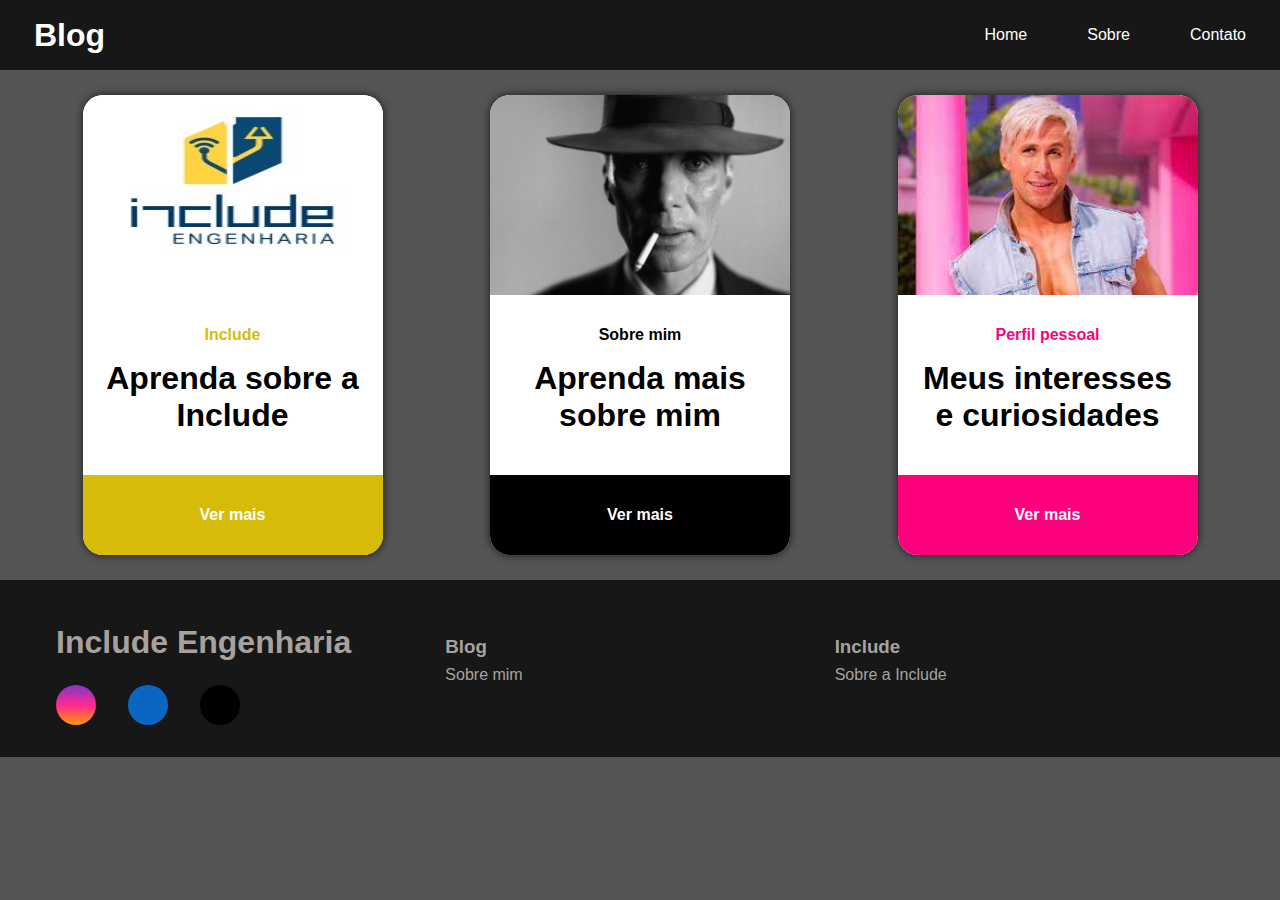
<file: index.html>
<!DOCTYPE html>
<html lang="pt-br">
<head>
    <meta charset="UTF-8">
    <meta name="viewport" content="width=device-width, initial-scale=1.0">
    <title>Meu blog</title>
    <link rel="stylesheet" href="https://cdnjs.cloudflare.com/ajax/libs/font-awesome/6.4.2/css/all.min.css" integrity="sha512-z3gLpd7yknf1YoNbCzqRKc4qyor8gaKU1qmn+CShxbuBusANI9QpRohGBreCFkKxLhei6S9CQXFEbbKuqLg0DA==" crossorigin="anonymous" referrerpolicy="no-referrer" />
    <link rel="stylesheet" href="style.css" type="text/css"></link>
    <link rel="stylesheet" href="footer.css" type="text/css"></link>
    <link rel="stylesheet" href="container.css" type="text/css"></link>
</head>
<body>
    <header>

        <nav class="navbar">
            <a href="*" class="logo">Blog</a>
            <ul class="nav-menu">
                <li class="nav-item"><a href="index.html" class="nav-link">Home</a></li>
                <li class="nav-item"><a href="sobre.html" class="nav-link">Sobre</a></li>
                <li class="nav-item"><a href="contato.html" class="nav-link">Contato</a></li>
            </ul>
            <div class="hamburger">
            <span class="bar"></span> 
            <span class="bar"></span> 
            <span class="bar"></span> 
            </div>
        </nav>    
    </header>

    <div class="container">
        <!-- Card 1 -->
        <div class="card card-1">
            <div class="card-header">
                <img src="./imagens/include.jpg" class="card-img" />
            </div>

            <div class="card-body">
                <h3 class="card-local">Include</h3>
                <h2 class="card-titulo">Aprenda sobre a Include</h2>
                <p class="card-texto">
                  
                </p>
            </div>

            <div class="card-footer">
                <a href="sobre.html" id="a_do_card-1">Ver mais</a>
            </div>

        </div>
        <!-- Card 1 -->

        <div class="card card-2">
            <div class="card-header">
                <img src="./imagens/oppen.jpg" class="card-img" />
            </div>

            <div class="card-body">
                <h3 class="card-local">Sobre mim</h3>
                <h2 class="card-titulo">Aprenda mais sobre mim</h2>
                <p class="card-texto">
                   
                </p>
            </div>

            <div class="card-footer">
                <a href="sobre-mim.html" id="a_do_card-2">Ver mais</a>
            </div>

        </div>

        <div class="card card-3">
            <div class="card-header">
                
                <img src="./imagens/ken.jpg" class="card-img" />
            </div>

            <div class="card-body">
                <h3 class="card-local">Perfil pessoal</h3>
                <h2 class="card-titulo">Meus interesses e curiosidades</h2>
                <p class="card-texto">
                   
                </p>
            </div>

            <div class="card-footer">
                <a href="perfil-pessoal.html" id="a_do_card-3">Ver mais</a>
            </div>

        </div>
    </div>

    <footer>
        <div id="footer_content">
            <div id="footer_contacts">

                <h1>Include Engenharia</h1>
                <!-- <p>Auuuuuuuuuuuuu</p> -->

                <div id="footer_social_media">
                    <a href="https://www.instagram.com/engenhariainclude/" class="footer-link" id="instagram">
                        <i class="fa-brands fa-instagram"></i>
                    </a>

                    <a href="https://www.linkedin.com/company/include-engenharia" class="footer-link" id="whatsapp">
                        <i class="fa-brands fa-linkedin"></i>
                    </a>

                    <a href="https://github.com/Enio-Antonio" class="footer-link" id="github">
                        <i class="fa-brands fa-github"></i>
                    </a>
                </div>
            </div>

            <ul class="footer-list">
                <li>
                    <h3>Blog</h3>
                </li>
                <li>
                    <a href="sobre-mim.html" class="footer-link">Sobre mim</a>
                </li>
               
            </ul>

            <ul class="footer-list">
                <li>
                    <h3>Include</h3>
                </li>
                <li>
                    <a href="sobre.html" class="footer-link">Sobre a Include</a>
                </li>
                

            </ul>

            
        </div>    
    </footer>
    
    <script src="script.js"></script>
</body>
</html>
</file>
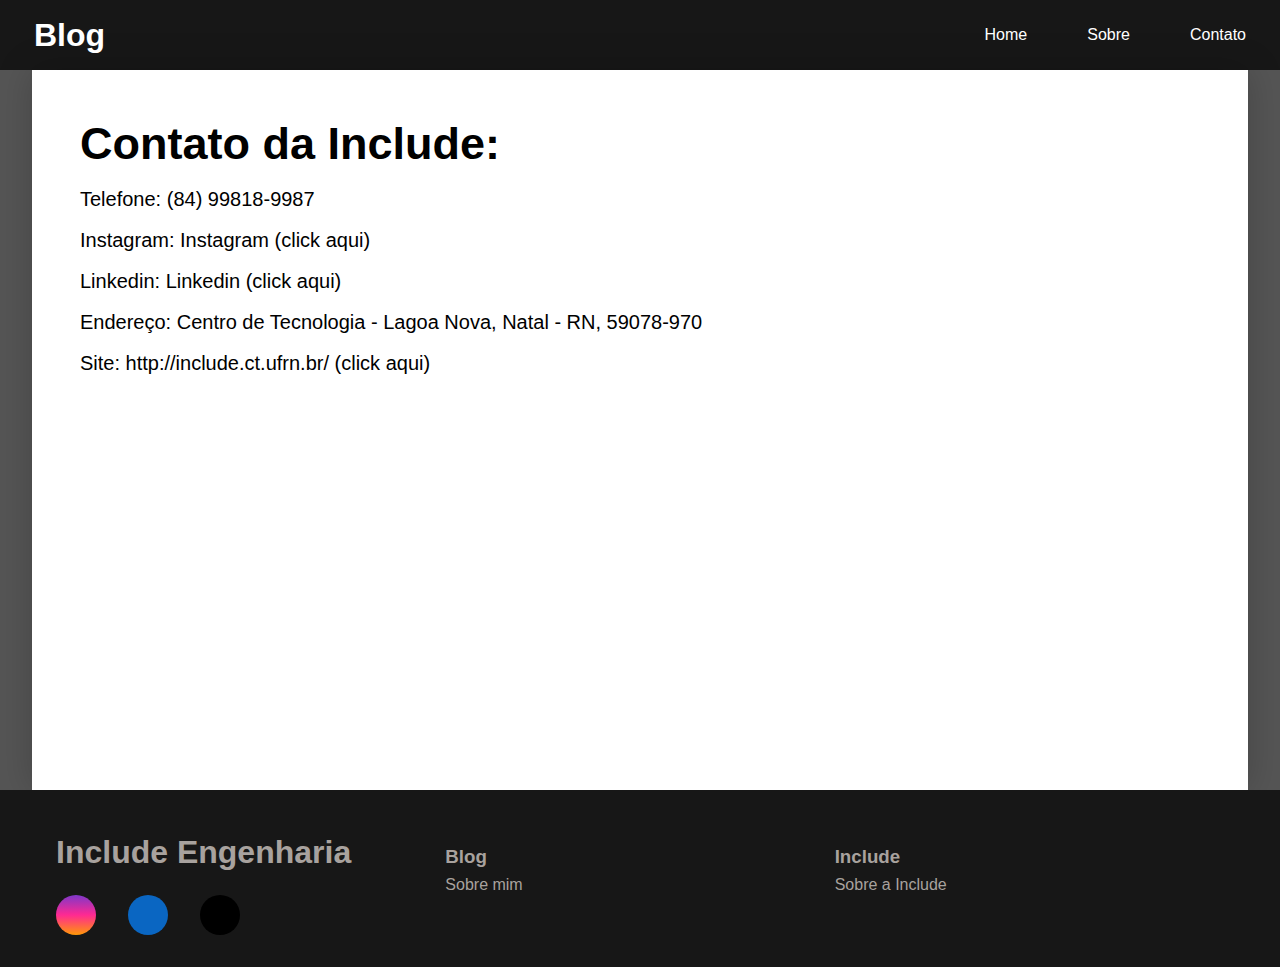
<file: contato.html>
<!DOCTYPE html>
<html lang="pt-br">
<head>
    <meta charset="UTF-8">
    <meta name="viewport" content="width=device-width, initial-scale=1.0">
    <title>Contato</title>
    <link rel="stylesheet" href="https://cdnjs.cloudflare.com/ajax/libs/font-awesome/6.4.2/css/all.min.css" integrity="sha512-z3gLpd7yknf1YoNbCzqRKc4qyor8gaKU1qmn+CShxbuBusANI9QpRohGBreCFkKxLhei6S9CQXFEbbKuqLg0DA==" crossorigin="anonymous" referrerpolicy="no-referrer" />
    <link rel="stylesheet" href="style.css" type="text/css">
    <link rel="stylesheet" href="textos.css" type="text/css">
    <link rel="stylesheet" href="footer.css" type="text/css">
</head>
<body>
    <header>
        <nav class="navbar">
            <a href="*" class="logo">Blog</a>
            <ul class="nav-menu">
                <li class="nav-item"><a href="index.html" class="nav-link">Home</a></li>
                <li class="nav-item"><a href="sobre.html" class="nav-link">Sobre</a></li>
                <li class="nav-item"><a href="contato.html" class="nav-link">Contato</a></li>
            </ul>
            <div class="hamburger">
            <span class="bar"></span> 
            <span class="bar"></span> 
            <span class="bar"></span> 
            </div>
        </nav>    
       </header>
    <div class="centraliza-container" id="texto">
        <article>
            <h1 id="h1-artigo">Contato da Include:</h1>
            <br>
            <p>Telefone: (84) 99818-9987 </p>
            <br>
            <p>Instagram: <a href="https://www.instagram.com/engenhariainclude/" class="a-do-contato">Instagram (click aqui)</a>
            </p>
            <br>
            <p>Linkedin: <a href="https://www.linkedin.com/company/include-engenharia" class="a-do-contato">Linkedin (click aqui)</a></p>
            <br>
            <p>Endereço: Centro de Tecnologia - Lagoa Nova, Natal - RN, 59078-970</p>
            <br>
            <p>Site: <a href="http://include.ct.ufrn.br/" class="a-do-contato" id="Site">http://include.ct.ufrn.br/ (click aqui)</a></p>

             
        </article>
       </div>   
       <footer>
        <div id="footer_content">
            <div id="footer_contacts">

                <h1>Include Engenharia</h1>
                <!-- <p>Auuuuuuuuuuuuu</p> -->

                <div id="footer_social_media">
                    <a href="https://www.instagram.com/engenhariainclude/" class="footer-link" id="instagram">
                        <i class="fa-brands fa-instagram"></i>
                    </a>

                    <a href="https://www.linkedin.com/company/include-engenharia" class="footer-link" id="whatsapp">
                        <i class="fa-brands fa-linkedin"></i>
                    </a>

                    <a href="https://github.com/Enio-Antonio" class="footer-link" id="github">
                        <i class="fa-brands fa-github"></i>
                    </a>
                </div>
            </div>

            <ul class="footer-list">
                <li>
                    <h3>Blog</h3>
                </li>
                <li>
                    <a href="sobre-mim.html" class="footer-link">Sobre mim</a>
                </li>
               
            </ul>

            <ul class="footer-list">
                <li>
                    <h3>Include</h3>
                </li>
                <li>
                    <a href="sobre.html" class="footer-link">Sobre a Include</a>
                </li>
                

            </ul>

        </div>    
    </footer> 
    
    <script src="script.js"></script>
</body>
</html>
</file>
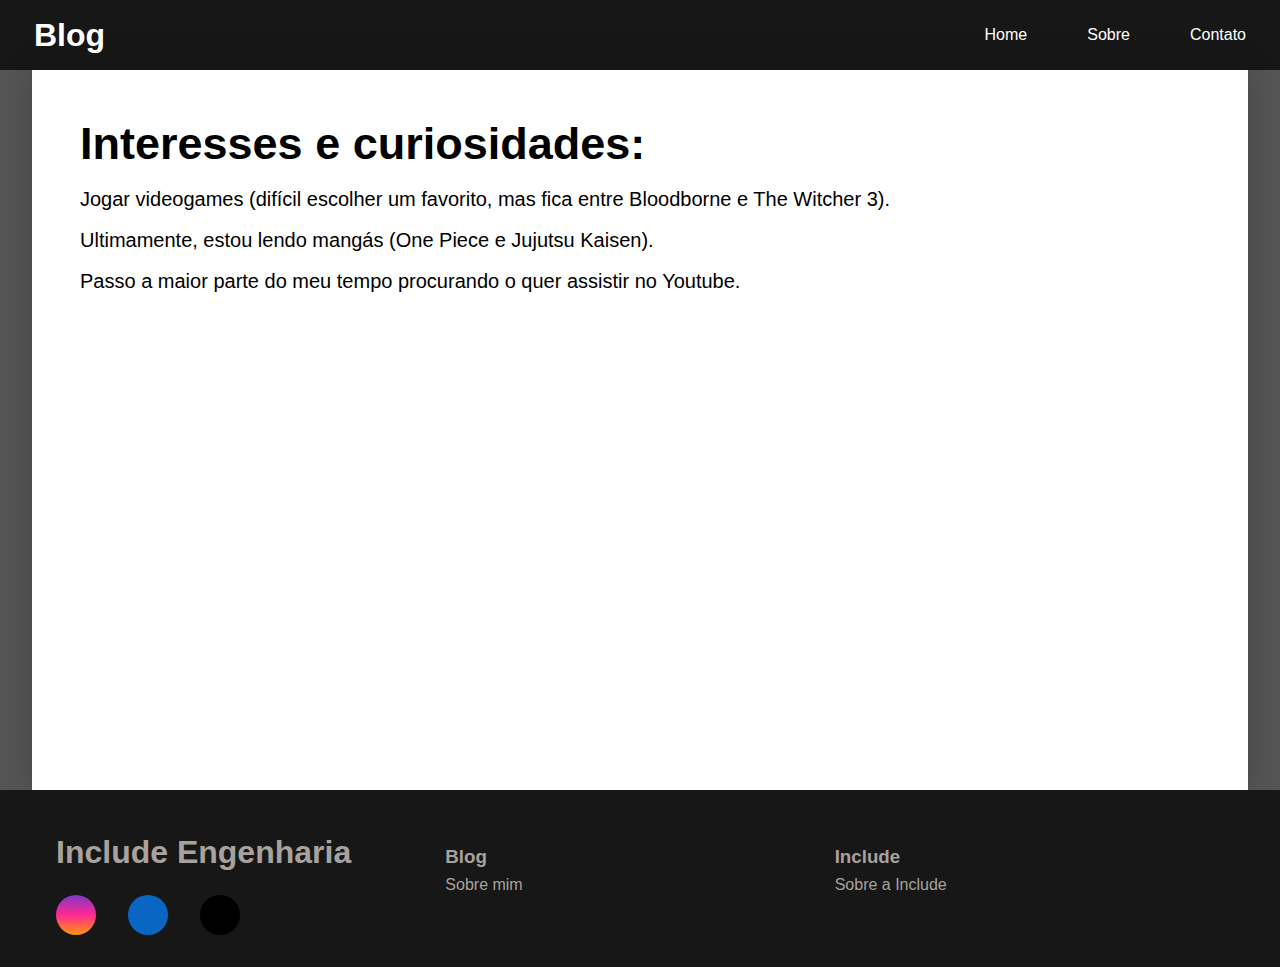
<file: perfil-pessoal.html>
<!DOCTYPE html>
<html lang="pt-br">
<head>
    <meta charset="UTF-8">
    <meta name="viewport" content="width=device-width, initial-scale=1.0">
    <title>Perfil pessoal</title>
    <link rel="stylesheet" href="https://cdnjs.cloudflare.com/ajax/libs/font-awesome/6.4.2/css/all.min.css" integrity="sha512-z3gLpd7yknf1YoNbCzqRKc4qyor8gaKU1qmn+CShxbuBusANI9QpRohGBreCFkKxLhei6S9CQXFEbbKuqLg0DA==" crossorigin="anonymous" referrerpolicy="no-referrer" />
    <link rel="stylesheet" href="style.css" type="text/css"></link>
    <link rel="stylesheet" href="footer.css" type="text/css"></link>
    <link rel="stylesheet" href="textos.css" type="text/css"></link>
</head>
<body>
    <header>
        <nav class="navbar">
            <a href="*" class="logo">Blog</a>
            <ul class="nav-menu">
                <li class="nav-item"><a href="index.html" class="nav-link">Home</a></li>
                <li class="nav-item"><a href="sobre.html" class="nav-link">Sobre</a></li>
                <li class="nav-item"><a href="contato.html" class="nav-link">Contato</a></li>
            </ul>
            <div class="hamburger">
            <span class="bar"></span> 
            <span class="bar"></span> 
            <span class="bar"></span> 
            </div>
        </nav>    
       </header>

    <div class="centraliza-container" id="texto">
        <article>
            <h1 id="h1-artigo">Interesses e curiosidades:</h1>
            <br>
            <p>Jogar videogames (difícil escolher um favorito, mas fica entre Bloodborne e The Witcher 3).</p>
            <br>
            <p>Ultimamente, estou lendo mangás (One Piece e Jujutsu Kaisen).</p>
            <br>
            <p>Passo a maior parte do meu tempo procurando o quer assistir no Youtube.</p>
        </article>    
       </div>
       
       <footer>
        <div id="footer_content">
            <div id="footer_contacts">

                <h1>Include Engenharia</h1>
                <!-- <p>Auuuuuuuuuuuuu</p> -->

                <div id="footer_social_media">
                    <a href="https://www.instagram.com/engenhariainclude/" class="footer-link" id="instagram">
                        <i class="fa-brands fa-instagram"></i>
                    </a>

                    <a href="https://www.linkedin.com/company/include-engenharia" class="footer-link" id="whatsapp">
                        <i class="fa-brands fa-linkedin"></i>
                    </a>

                    <a href="https://github.com/Enio-Antonio" class="footer-link" id="github">
                        <i class="fa-brands fa-github"></i>
                    </a>
                </div>
            </div>

            <ul class="footer-list">
                <li>
                    <h3>Blog</h3>
                </li>
                <li>
                    <a href="sobre-mim.html" class="footer-link">Sobre mim</a>
                </li>
               
            </ul>

            <ul class="footer-list">
                <li>
                    <h3>Include</h3>
                </li>
                <li>
                    <a href="sobre.html" class="footer-link">Sobre a Include</a>
                </li>
                

            </ul>

        </div>    
    </footer>

    <script src="script.js"></script>
</body>
</html>
</file>
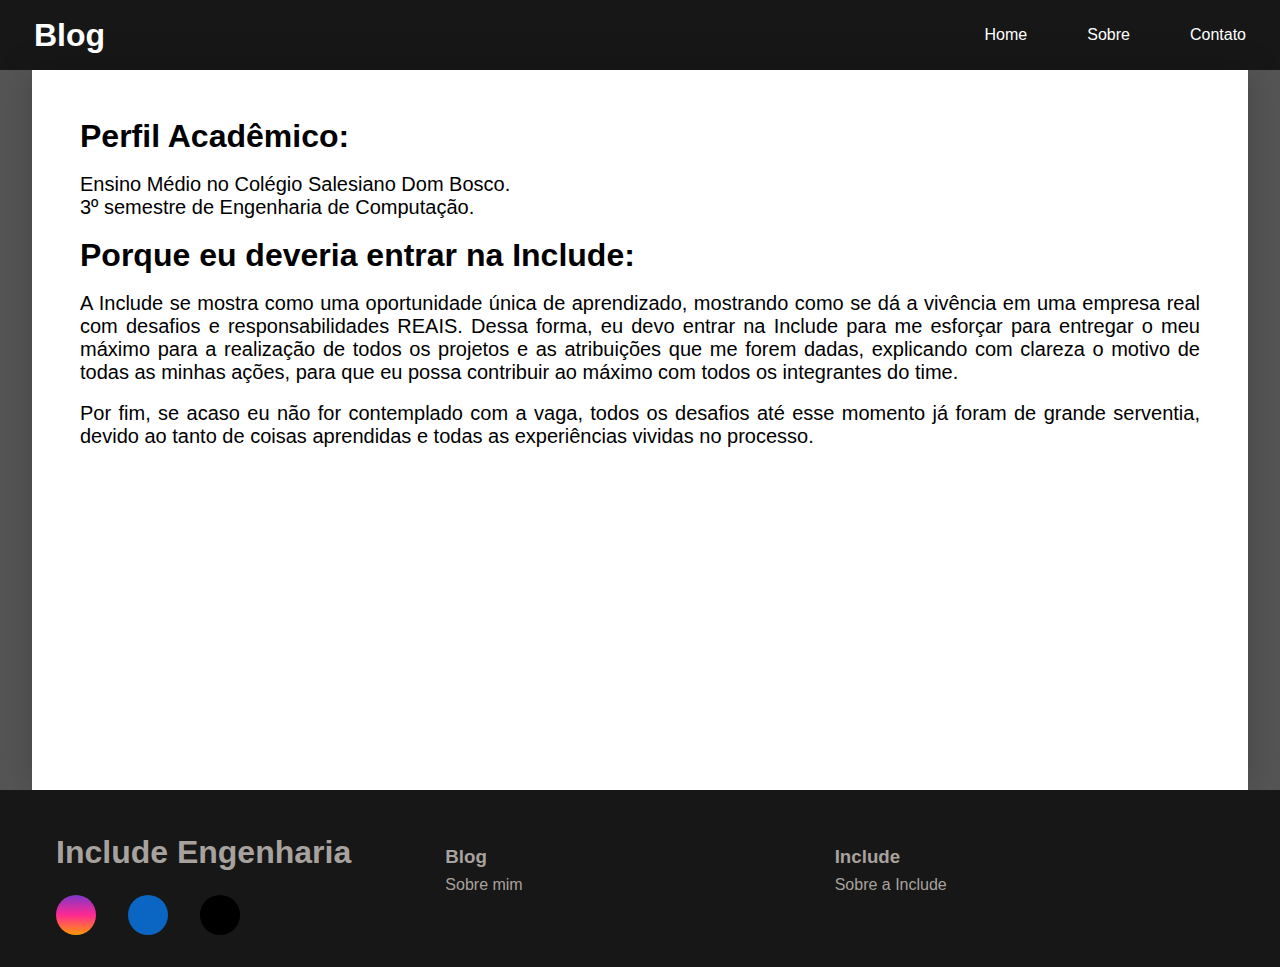
<file: sobre-mim.html>
<!DOCTYPE html>
<html lang="pt-br">
<head>
    <meta charset="UTF-8">
    <meta name="viewport" content="width=device-width, initial-scale=1.0">
    <title>Sobre mim</title>
    <link rel="stylesheet" href="https://cdnjs.cloudflare.com/ajax/libs/font-awesome/6.4.2/css/all.min.css" integrity="sha512-z3gLpd7yknf1YoNbCzqRKc4qyor8gaKU1qmn+CShxbuBusANI9QpRohGBreCFkKxLhei6S9CQXFEbbKuqLg0DA==" crossorigin="anonymous" referrerpolicy="no-referrer" />
    <link rel="stylesheet" href="style.css" type="text/css">
    <link rel="stylesheet" href="textos.css" type="text/css">
    <link rel="stylesheet" href="footer.css" type="text/css">
</head>
<body>
    <header>

        <nav class="navbar">
            <a href="*" class="logo">Blog</a>
            <ul class="nav-menu">
                <li class="nav-item"><a href="index.html" class="nav-link">Home</a></li>
                <li class="nav-item"><a href="sobre.html" class="nav-link">Sobre</a></li>
                <li class="nav-item"><a href="contato.html" class="nav-link">Contato</a></li>
            </ul>
            <div class="hamburger">
            <span class="bar"></span> 
            <span class="bar"></span> 
            <span class="bar"></span> 
            </div>
        </nav>    
    </header>

    <div class="centraliza-container" id="texto">
        <article>
            <h1 class="perfil-academico">Perfil Acadêmico:</h1>
            <br>
            <p>Ensino Médio no Colégio Salesiano Dom Bosco.</p>
            <p>3º semestre de Engenharia de Computação.</p>
            <br>
            <h1 class="perfil-academico">Porque eu deveria entrar na Include:</h1>
            <br>
            <p>A Include se mostra como uma oportunidade única de aprendizado, mostrando como se dá a vivência em uma empresa real com desafios e responsabilidades REAIS. Dessa forma, eu devo entrar na Include para me esforçar para entregar o meu máximo para a realização de todos os projetos e as atribuições que me forem dadas, explicando com clareza o motivo de todas as minhas ações, para que eu possa contribuir ao máximo com todos os integrantes do time.</p>
            <br>
            <p>Por fim, se acaso eu não for contemplado com a vaga, todos os desafios até esse momento já foram de grande serventia, devido ao tanto de coisas aprendidas e todas as experiências vividas no processo.</p>
        </article>
    </div>

       <footer>
        <div id="footer_content">
            <div id="footer_contacts">

                <h1>Include Engenharia</h1>
                <!-- <p>Auuuuuuuuuuuuu</p> -->

                <div id="footer_social_media">
                    <a href="https://www.instagram.com/engenhariainclude/" class="footer-link" id="instagram">
                        <i class="fa-brands fa-instagram"></i>
                    </a>

                    <a href="https://www.linkedin.com/company/include-engenharia" class="footer-link" id="whatsapp">
                        <i class="fa-brands fa-linkedin"></i>
                    </a>

                    <a href="https://github.com/Enio-Antonio" class="footer-link" id="github">
                        <i class="fa-brands fa-github"></i>
                    </a>
                </div>
            </div>

            <ul class="footer-list">
                <li>
                    <h3>Blog</h3>
                </li>
                <li>
                    <a href="sobre-mim.html" class="footer-link">Sobre mim</a>
                </li>
               
            </ul>

            <ul class="footer-list">
                <li>
                    <h3>Include</h3>
                </li>
                <li>
                    <a href="sobre.html" class="footer-link">Sobre a Include</a>
                </li>
                

            </ul>
            
        </div>    
    </footer>   
    
    <script src="script.js"></script>
</body>
</html>
</file>
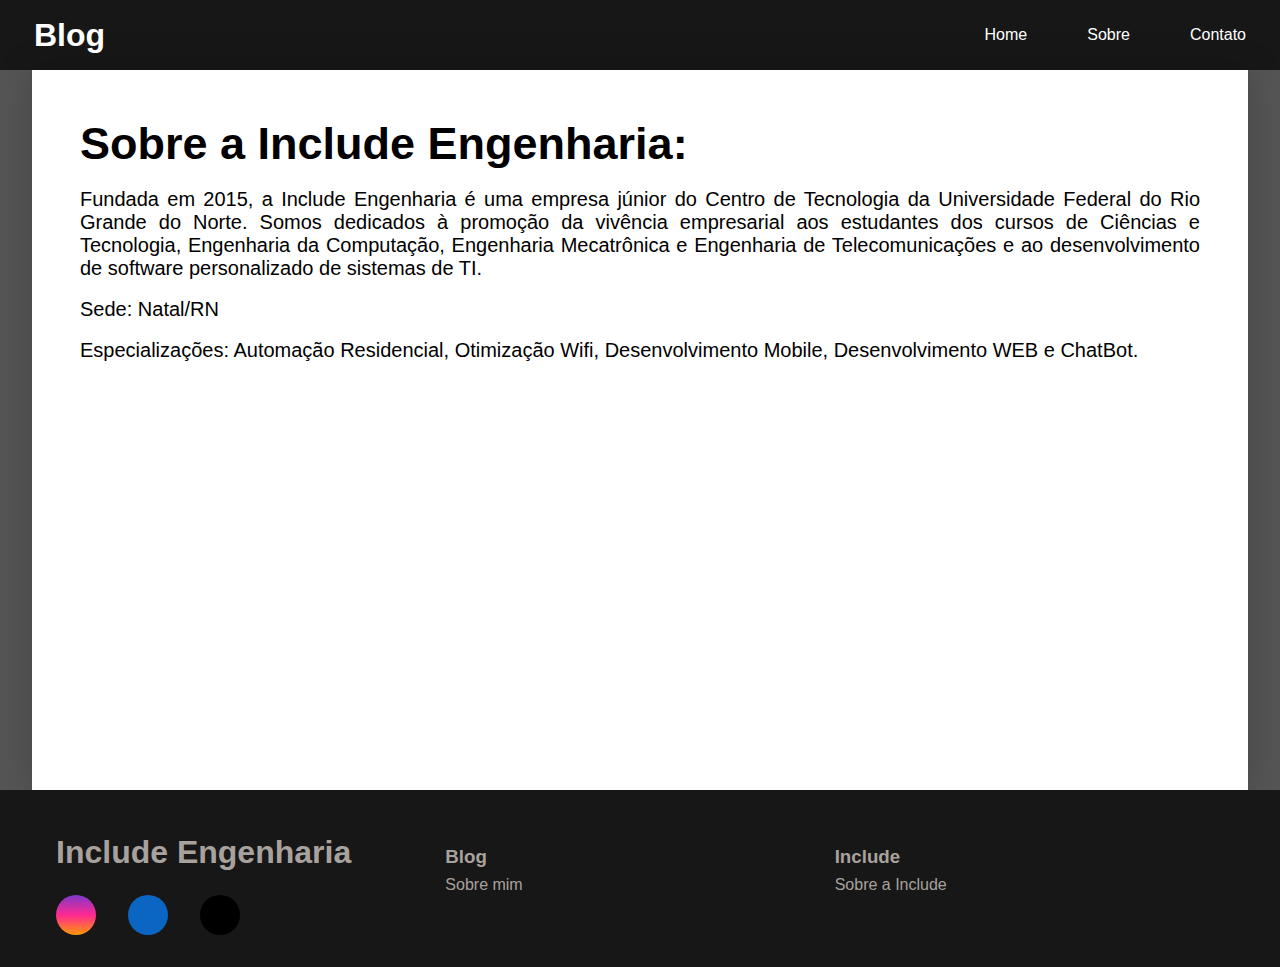
<file: sobre.html>
<!DOCTYPE html>
<html lang="pt-br">
<head>
    <meta charset="UTF-8">
    <meta name="viewport" content="width=device-width, initial-scale=1.0">
    <title>Sobre</title>
    <link rel="stylesheet" href="https://cdnjs.cloudflare.com/ajax/libs/font-awesome/6.4.2/css/all.min.css" integrity="sha512-z3gLpd7yknf1YoNbCzqRKc4qyor8gaKU1qmn+CShxbuBusANI9QpRohGBreCFkKxLhei6S9CQXFEbbKuqLg0DA==" crossorigin="anonymous" referrerpolicy="no-referrer" />
    <link rel="stylesheet" href="style.css" type="text/css"></link>
    <link rel="stylesheet" href="footer.css" type="text/css"></link>
    <link rel="stylesheet" href="style.css" type="text/css"></link>
    <link rel="stylesheet" href="textos.css" type="text/css"></link>
</head>
<body>
   <header>
    <nav class="navbar">
        <a href="*" class="logo">Blog</a>
        <ul class="nav-menu">
            <li class="nav-item"><a href="index.html" class="nav-link">Home</a></li>
            <li class="nav-item"><a href="sobre.html" class="nav-link">Sobre</a></li>
            <li class="nav-item"><a href="contato.html" class="nav-link">Contato</a></li>
        </ul>
        <div class="hamburger">
        <span class="bar"></span> 
        <span class="bar"></span> 
        <span class="bar"></span> 
        </div>
    </nav>    
   </header>

   <div class="centraliza-container" id="texto">
    <article>
        <h1 id="h1-artigo">Sobre a Include Engenharia:</h1>
        <br>
        <p>Fundada em 2015, a Include Engenharia é uma empresa júnior do Centro de Tecnologia da Universidade Federal do Rio Grande do Norte. Somos dedicados à promoção da vivência empresarial aos estudantes dos cursos de Ciências e Tecnologia, Engenharia da Computação, Engenharia Mecatrônica e Engenharia de Telecomunicações e ao desenvolvimento de software personalizado de sistemas de TI. </p>
        <br>
        <p>Sede: Natal/RN</p>
        <br>
        <p>Especializações: Automação Residencial, Otimização Wifi, Desenvolvimento Mobile, Desenvolvimento WEB e ChatBot.</p>
    </article>
   </div>

    <footer>
        <div id="footer_content">
            <div id="footer_contacts">

                <h1>Include Engenharia</h1>
                <!-- <p>Auuuuuuuuuuuuu</p> -->

                <div id="footer_social_media">
                    <a href="https://www.instagram.com/engenhariainclude/" class="footer-link" id="instagram">
                        <i class="fa-brands fa-instagram"></i>
                    </a>

                    <a href="https://www.linkedin.com/company/include-engenharia" class="footer-link" id="whatsapp">
                        <i class="fa-brands fa-linkedin"></i>
                    </a>

                    <a href="https://github.com/Enio-Antonio" class="footer-link" id="github">
                        <i class="fa-brands fa-github"></i>
                    </a>
                </div>
            </div>

            <ul class="footer-list">
                <li>
                    <h3>Blog</h3>
                </li>
                <li>
                    <a href="sobre-mim.html" class="footer-link">Sobre mim</a>
                </li>
               
            </ul>

            <ul class="footer-list">
                <li>
                    <h3>Include</h3>
                </li>
                <li>
                    <a href="sobre.html" class="footer-link">Sobre a Include</a>
                </li>
                

            </ul>

        </div>    
    </footer>
    
    <script src="script.js"></script>
</body>
</html>
</file>
<file: style.css>
*{
    margin: 0;
    padding: 0;
    box-sizing: border-box;
    font-family: sans-serif;
}

header{
    background-color: #171717;
    /* background: linear-gradient(to right, #000, #fd017d); */

}

li{
    list-style: none;
}

a {
    color: #fff;
    text-decoration: none;
}

.navbar {
    min-height: 70px;
    display: flex;
    align-items: center;
    justify-content: space-between;
    padding: 0 34px;
}

.logo {
    font-size: 2rem;
    font-weight: bold;
}

.nav-menu {
    display: flex;
    align-items: center;
    gap: 60px;
}

.nav-link {
    transition: 0.5s ease;
}

.nav-link:hover {
    color: yellow;
}

.hamburger {
    display: none;
    cursor: pointer;
}

.bar {
    display: block;
    width: 28px;
    height: 3px;
    border-radius: 2px;
    margin: 5px auto;
    background-color: #fff;
    transition: all 0.3s ease-in-out;
}

@media (max-width:768px){
    .hamburger{
        display: block;
    }
    .hamburger.active .bar:nth-child(2){
        opacity: 0;
    }
    .hamburger.active .bar:nth-child(1){
        transform: translateY(8px) rotate(45deg);
    }
    .hamburger.active .bar:nth-child(3){
        transform: translateY(-8px) rotate(-45deg);
    }
    .nav-menu{
        position: fixed;
        left: -100%;
        top: 70px;
        gap: 0;
        border-radius: 0 0 20px 20px;
        background-color: #171717;
        /* background: linear-gradient(to right, #000, #fd017d); */
        flex-direction: column;
        width: 100%;
        transition: 0.3s;
    }
    .nav-item{
        margin: 16px 0;;
    }
    .nav-menu.active {
        left: 0;
    }

}
</file>
<file: footer.css>
* {
    font-family: arial;
    margin: 0;
    padding: 0;
    box-sizing: border-box;
}

:root {
    --color-neutral-0: #0e0c0c;
    --color-neutral-10: #171717;
    --color-neutral-30: #a8a29e;
    --color-neutral-40: #f5f5f5;
}

footer {
    width: 100%;
    color: var(--color-neutral-30);
    /* max-width: 3.5rem; */
}

.footer-link {
    text-decoration: none;
}

#footer_content {
    background-color: var(--color-neutral-10);
    /*background-color: #002a5e;*/
    display: grid;
    grid-template-columns: repeat(3, 1fr);
    padding: 2rem 3.5rem;
    align-items: baseline;
}

#footer_contacts {
    margin-top: 0.75rem;
}

#footer_social_media {
    display: flex;
    gap: 2rem;
    margin-top: 1.5rem;
}

#footer_social_media .footer-link {
    display: flex;
    align-items: center;
    justify-content: center;
    height: 2.5rem;
    width: 2.5rem;
    color: var(--color-neutral-40);
    border-radius: 50%;
    transition: all 0.4s;
}

#footer_social_media .footer-link {
    font-size: 1.25rem;
}


#footer_social_media .footer-link:hover {
    opacity: 0.8;

}

#instagram {
    background: linear-gradient(#7f37c9, #ff2992, #ff9807);
}

#github {
    background-color: black;
}

#whatsapp {
    background-color: #0A66C2;
}

.footer-list {
    display: flex;
    flex-direction: column;
    gap: 0.5rem;
    list-style: none;
}

.footer-list .footer-link {
    color: var(--color-neutral-30);
    transition: all 0.4s;
}

.footer-list .footer-link:hover {
    color: var(--color-neutral-30);
    color: yellow;
}

@media screen and (max-width: 768px) {
    #footer_content {
        grid-template-columns: repeat(1, 1fr);
        gap: 2rem;

    }
}

@media screen and (max-width: 426px) {
    #footer_content {
        grid-template-columns: repeat(1, 1fr);
        padding: 3rem 2rem;
    }
}
</file>
<file: container.css>
body {
    background-color: #555;
    /* background: linear-gradient(to right, #000, #fd017d); */
}

#container {
    margin: 0;
    padding: 0;
    min-height: 100vh;
    display: flex;
    justify-content: center;
    align-items: center;
}

.container {
    width: 100%;
    display: flex;
    justify-content: space-evenly;
    flex-wrap: wrap;
}

.card {
    width: 300px;
    height: 460px;
    margin: 25px;
    background-color: #fff;
    border-radius: 20px;
    overflow: hidden;
    box-shadow: 0px 0px 10px rgba(0,0,0,0.7);
    transition: 0.3s;
}

.card-header {
    width: 100%;
    height: 200px;
    overflow: hidden;
}

.card-img {
    min-width: 100%;
    width: auto;
    height: 100%;
}

.card-body {
    height: 170px;
    padding: 15px;
    text-align: center;
    font-family: sans-serif;
}

.card-local {
    font-size: 16px;
    margin: 16px 0;
}

.card-titulo {
    font-size: 32px;
    margin: 15px 0;
}

.card-texto {
    font-size: 12px;
    width: 250px;
    margin: 0 auto;
}

.card-footer {
    margin-top: 10px;
    text-align: center;
    background-color: #000;
}

.card-footer a {
    color: black;
    display: block;
    padding: 31px;
    font-weight: 600;
}

.card-1 .card-footer {
    background-color: #d7bb09;
}

.card-1 .card-local {
    /*color: #fded00;*/
    color: #d7bb09;
    font-weight: bolder;
    /*-webkit-text-stroke: 0.2px #000;*/
}

#a_do_card-1 {
    color: #fff;
    /*-webkit-text-stroke: 0.5px #000;*/
    font-weight: bolder;
}



.card-2 .card-footer {
    background-color: #000;
}

.card-2 .card-local {
    color: #000;
}

#a_do_card-2 {
    color: #fff;
}

.card-3 .card-footer {
    background-color: #fd017d;
}

.card-3 .card-local {
    color: #fd017d;
}

#a_do_card-3 {
    color: #fff;
}


.card:hover {
    transform: scale3d(1.1, 1.1, 1);
}
</file>
<file: textos.css>
.centraliza-container {
    height: 80vh;
    color: #000;
    margin: auto;
    width: 95%;
    padding: 3em;
    box-shadow: 0 0 2.2em rgba(0,0,0, .2);
}

#texto {
    background-color: #fff;
}    

#h1-artigo {
    font-size: 45px;
}

body {
    background-color: #555;
    /* background: linear-gradient(to right, #000, #fd017d); */
}

article p {
    text-align: justify;
    font-size: 20px;
}

.a-do-contato {
    color: #000;
}

#site {
    text-decoration: underline;
}
</file>
